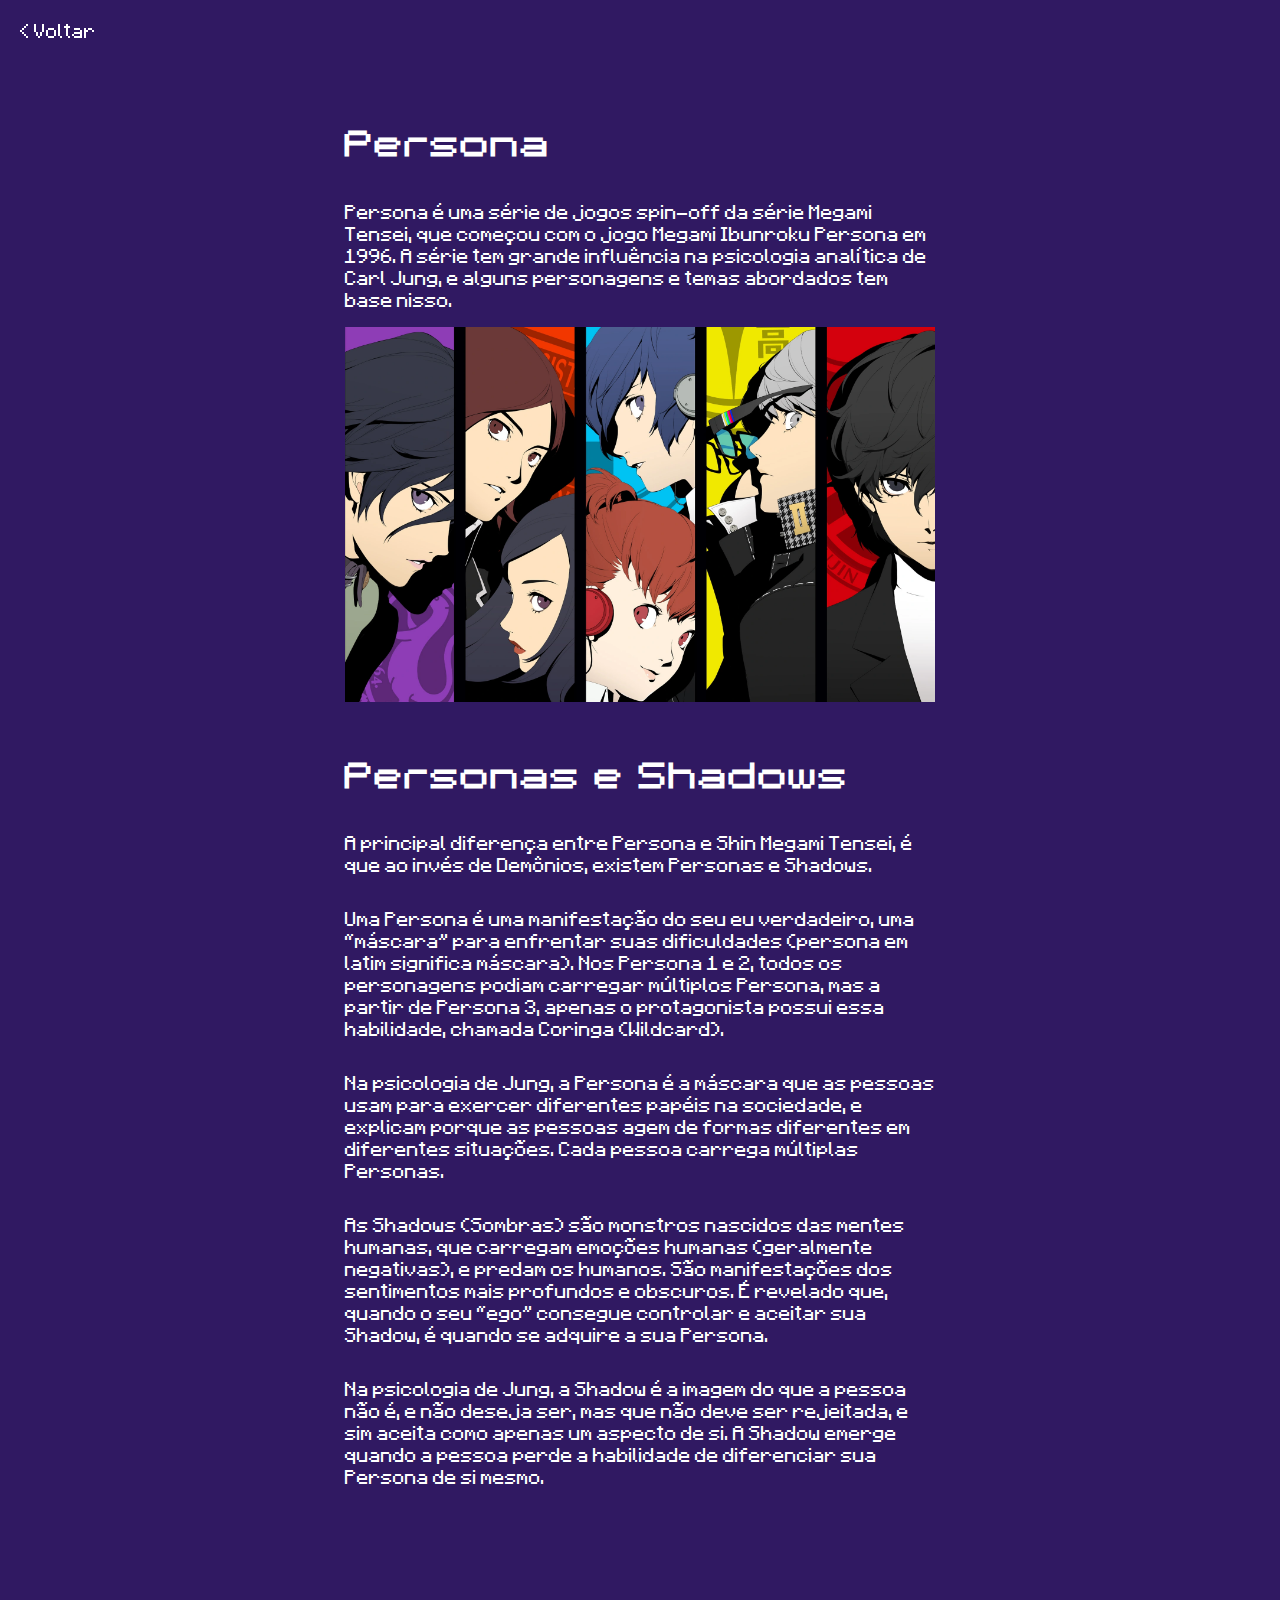
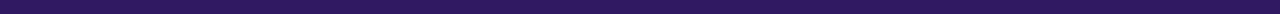
<file: site/public/persona.html>
<!DOCTYPE html>
<html lang="en">
  <head>
    <meta charset="UTF-8" />
    <meta name="viewport" content="width=device-width, initial-scale=1.0" />
    <link rel="icon" href="./assets/persona3-logo.png" />
    <link rel="stylesheet" href="css/style.css" />
    <link rel="stylesheet" href="css/persona.css" />
    <title>Persona</title>
  </head>
  <body>
    <a href="index.html" class="btnVoltar clickable">
      < Voltar
    </a>
    <div class="banner">
      <div class="text-area">
        <h1>Persona</h1>
        <p>
          Persona é uma série de jogos spin-off da série Megami Tensei, que
          começou com o jogo Megami Ibunroku Persona em 1996. A série tem grande
          influência na psicologia analítica de Carl Jung, e alguns personagens
          e temas abordados tem base nisso.
        </p>
        <img src="assets/personas.webp" alt="" />
      </div>
      <div class="text-area">
        <h1>Personas e Shadows</h1>
        <p>
          A principal diferença entre Persona e Shin Megami Tensei, é que ao
          invés de Demônios, existem Personas e Shadows.
        </p>
        <p>
          Uma Persona é uma manifestação do seu eu verdadeiro, uma “máscara”
          para enfrentar suas dificuldades (persona em latim significa máscara).
          Nos Persona 1 e 2, todos os personagens podiam carregar múltiplos
          Persona, mas a partir de Persona 3, apenas o protagonista possui essa
          habilidade, chamada Coringa (Wildcard).
        </p>
        <p>
          Na psicologia de Jung, a Persona é a máscara que as pessoas usam para
          exercer diferentes papéis na sociedade, e explicam porque as pessoas
          agem de formas diferentes em diferentes situações. Cada pessoa carrega
          múltiplas Personas.
        </p>
        <div class="slide"></div>
        <p>
          As Shadows (Sombras) são monstros nascidos das mentes humanas, que
          carregam emoções humanas (geralmente negativas), e predam os humanos.
          São manifestações dos sentimentos mais profundos e obscuros. É
          revelado que, quando o seu “ego” consegue controlar e aceitar sua
          Shadow, é quando se adquire a sua Persona.
        </p>
        <p>
          Na psicologia de Jung, a Shadow é a imagem do que a pessoa não é, e
          não deseja ser, mas que não deve ser rejeitada, e sim aceita como
          apenas um aspecto de si. A Shadow emerge quando a pessoa perde a
          habilidade de diferenciar sua Persona de si mesmo.
        </p>
        <div class="slide"></div>
      </div>
    </div>
  </body>
</html>
</file>
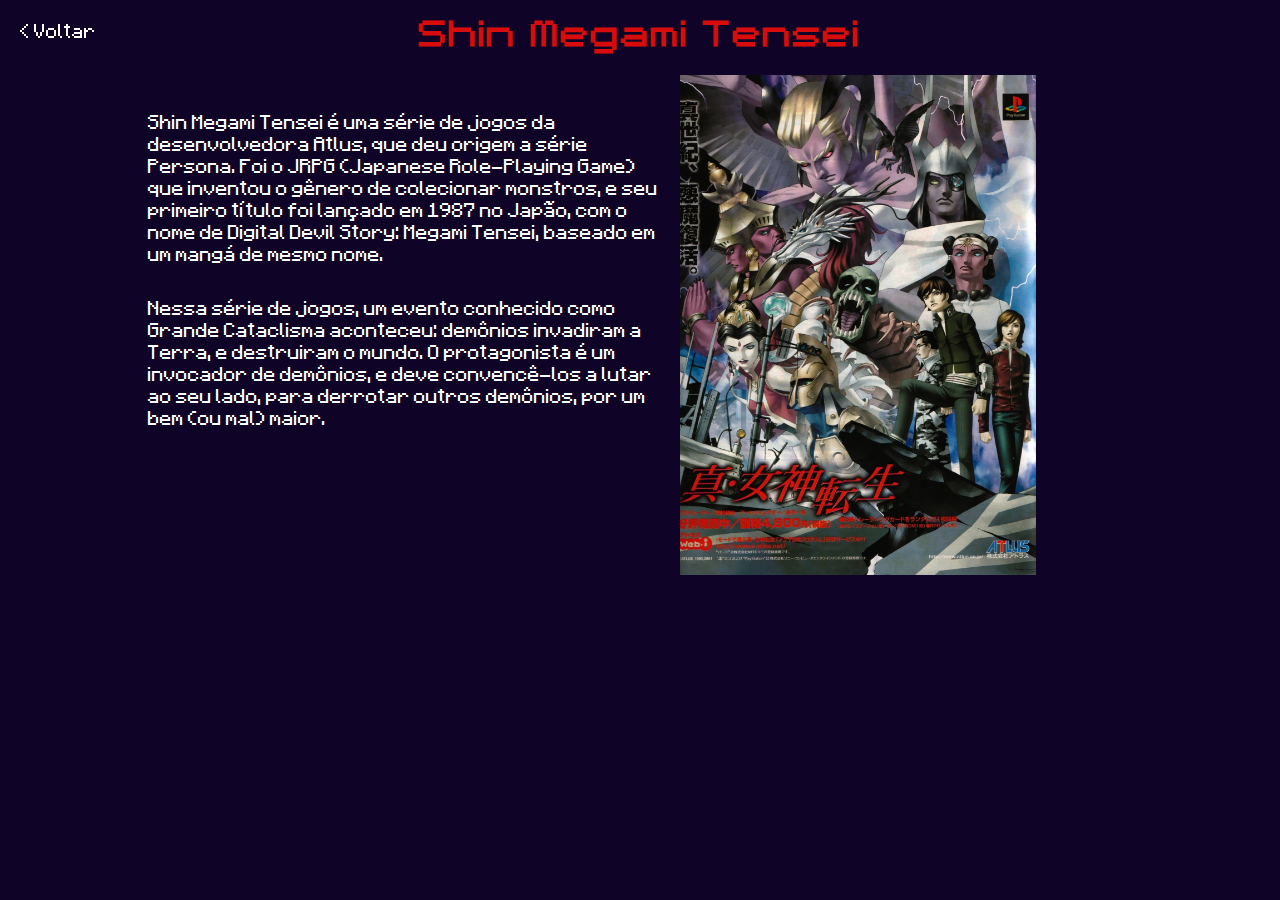
<file: site/public/smt.html>
<!DOCTYPE html>
<html lang="en">
  <head>
    <meta charset="UTF-8" />
    <meta name="viewport" content="width=device-width, initial-scale=1.0" />
    <link rel="stylesheet" href="css/style.css" />
    <link rel="stylesheet" href="css/smt.css" />
    <link rel="shortcut icon" href="assets/persona3-logo.png" type="image/x-icon">
    <title>Shin Megami Tensei</title>
  </head>
  <body>
    <a href="index.html" class="btnVoltar clickable">
      < Voltar
    </a>
    <div class="titulo">
        <h1>Shin Megami Tensei</h1>
    </div>
    <div class="container">
      <div class="text-area">
        <p>
          Shin Megami Tensei é uma série de jogos da desenvolvedora Atlus, que
          deu origem a série Persona. Foi o JRPG (Japanese Role-Playing Game)
          que inventou o gênero de colecionar monstros, e seu primeiro título
          foi lançado em 1987 no Japão, com o nome de Digital Devil Story:
          Megami Tensei, baseado em um mangá de mesmo nome.
        </p>
        <p>
          Nessa série de jogos, um evento conhecido como Grande Cataclisma
          aconteceu: demônios invadiram a Terra, e destruiram o mundo. O
          protagonista é um invocador de demônios, e deve convencê-los a lutar
          ao seu lado, para derrotar outros demônios, por um bem (ou mal) maior.
        </p>
      </div>
      <img src="assets/Shin_Megami_Tensei_1_Official_Poster.webp" alt="" />
    </div>
  </body>
</html>
</file>
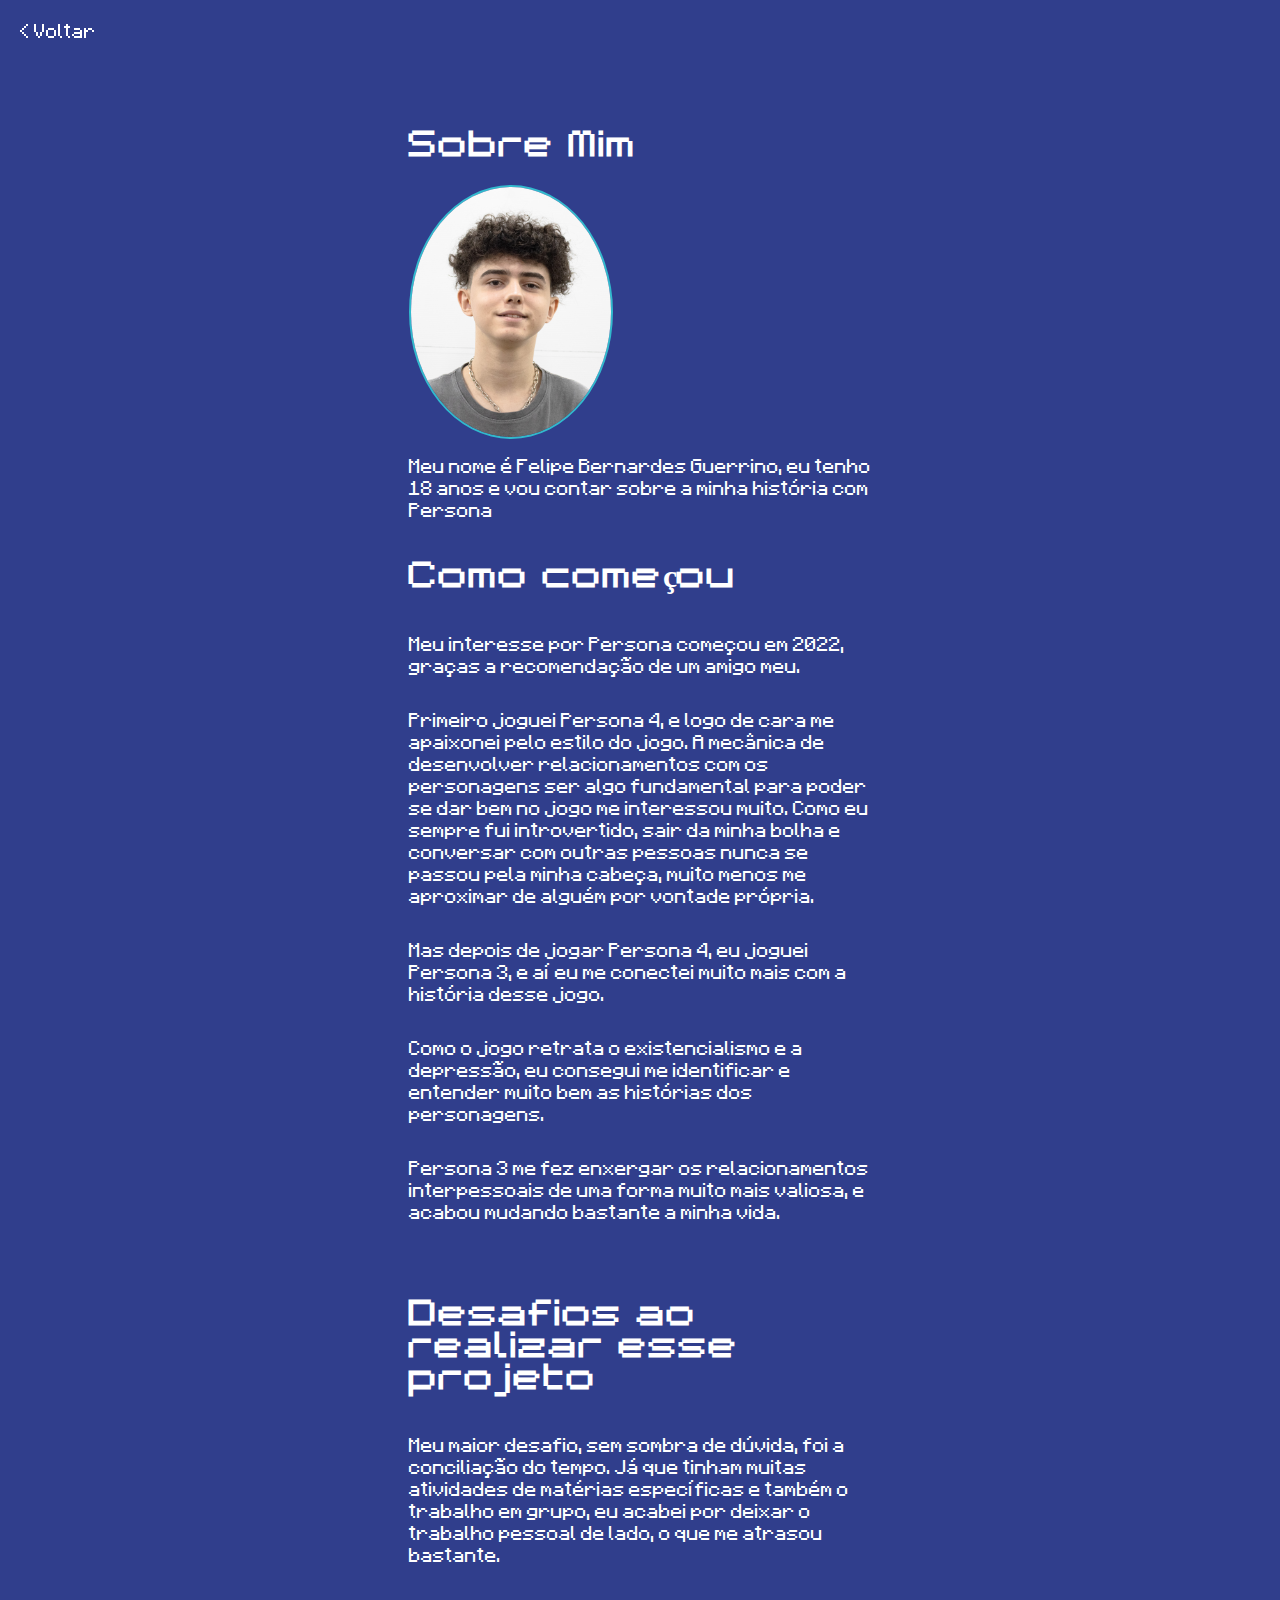
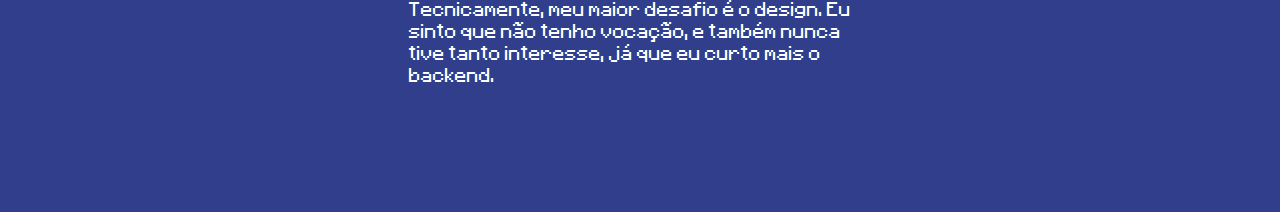
<file: site/public/sobre.html>
<!DOCTYPE html>
<html lang="en">
  <head>
    <meta charset="UTF-8" />
    <meta name="viewport" content="width=device-width, initial-scale=1.0" />
    <link rel="icon" href="assets/persona3-logo.png" />
    <link rel="stylesheet" href="css/style.css" />
    <link rel="stylesheet" href="css/sobre.css" />
    <title>Sobre Mim</title>
  </head>
  <body>
    <a href="index.html" class="btnVoltar clickable"> < Voltar </a>
    <div class="container">
      <div class="banner">
        <div class="text-area">
          <h1>Sobre Mim</h1>
          <img src="assets/foto-totus.png" alt="" />
          <p>
            Meu nome é Felipe Bernardes Guerrino, eu tenho 18 anos e vou contar
            sobre a minha história com Persona
          </p>
          <h1>Como começou</h1>
          <p>
            Meu interesse por Persona começou em 2022, graças a recomendação de
            um amigo meu.
          </p>
          <p>
            Primeiro joguei Persona 4, e logo de cara me apaixonei pelo estilo
            do jogo. A mecânica de desenvolver relacionamentos com os
            personagens ser algo fundamental para poder se dar bem no jogo me
            interessou muito. Como eu sempre fui introvertido, sair da minha
            bolha e conversar com outras pessoas nunca se passou pela minha
            cabeça, muito menos me aproximar de alguém por vontade própria.
          </p>
          <p>
            Mas depois de jogar Persona 4, eu joguei Persona 3, e aí eu me
            conectei muito mais com a história desse jogo.
          </p>
          <p>
            Como o jogo retrata o existencialismo e a depressão, eu consegui me
            identificar e entender muito bem as histórias dos personagens.
          </p>
          <p>
            Persona 3 me fez enxergar os relacionamentos interpessoais de uma
            forma muito mais valiosa, e acabou mudando bastante a minha vida.
          </p>
        </div>
        <div class="text-area">
          <h1>Desafios ao realizar esse projeto</h1>
          <p>
            Meu maior desafio, sem sombra de dúvida, foi a conciliação do tempo.
            Já que tinham muitas atividades de matérias específicas e também o
            trabalho em grupo, eu acabei por deixar o trabalho pessoal de lado,
            o que me atrasou bastante.
          </p>
          <p>
            Tecnicamente, meu maior desafio é o design. Eu sinto que não tenho
            vocação, e também nunca tive tanto interesse, já que eu curto mais o
            backend.
          </p>
        </div>
      </div>
    </div>
  </body>
</html>
</file>
<file: site/public/css/style.css>
@import url('https://fonts.googleapis.com/css2?family=Barlow:ital,wght@0,100;0,200;0,300;0,400;0,500;0,600;0,700;0,800;0,900;1,100;1,200;1,300;1,400;1,500;1,600;1,700;1,800;1,900&display=swap');

@font-face {
  font-family: 'bitmap';
  src: url(../fonts/BMSPA___.TTF);
}

@font-face {
  font-family: 'pixel';
  src: url(../fonts/Minecraftia-Regular.ttf);
}

body {
  margin: 0;
  padding: 0;
  font-family: 'pixel';
  background-color: #303E8C;
}

.btnVoltar {
  position: fixed;
  top: 20px;
  left: 20px;
  text-decoration: none;
}

.container {
  width: 80%;
  margin: auto;
  display: flex;
}

.header {
  background-color: #D5E7F2;
  font-family: 'bitmap';
}

.header .container {
  justify-content: space-between;
}

.header a {
  text-decoration: none;
  color: #3F61A6;
}

h1, h2, h3 {
  font-family: 'bitmap';
}

.navbar {
  width: 300px;
  display: flex;
  align-items: center;
  justify-content: space-between;
  list-style: none;
  color: #3F61A6;
}


.logo {
  height: 100px;
  background-repeat: no-repeat;
}


.text-area {
  display: flex;
  color: #fff;
  width: 50%;
  justify-content: center;
  margin: 20px;
  flex-direction: column;
}

/* BANNER */

.banner {
  display: flex;
  flex-direction: column;
  margin: 50px;
  align-items: center;
  align-self: center;
  padding: 40px 0;  
  background-size: cover;
}

.banner .container {
  background-color: #D5E7F2;
  height: 400px;
  font-size: 36px;
  justify-content: center;
  align-items: center;
  width: 50%;
  border-radius: 5px;
}

#persona3-logo-banner {
  width: 40%;
}

#makoto-faceless {
  height: 400px;
}

/* missao visao valores */

.social {
  background-color: #e5e5e5;
  display: flex;
}

.social .container{
  justify-content: center;
}

.box img {
  width: 170px;
}

.social .container .boxes {
  display: flex;
}

.social p {
  text-align: center;
}

.box {
  margin: 10px;
  display: flex;
  flex-direction: column;
  align-items: center;
}

/* FOOTER */

.footer {
  background-color: #32b9cd;
  height: 150px;
  color: #fff;
  display: flex;
  font-size: 15px;
}

.footer .container {
  justify-content: center;
  text-align: center;
}

.footer .container .version {
  font-size: 12px;
}


/* LOGIN */

.banner .container .card {
  background-color: #e5e5e5;
  height: fit-content;
  width: 400px;
  display: flex;
  flex-direction: column;
  color: palevioletred;
  align-items: center;
  border-radius: 4px;
}

.card {
  display: flex;
  justify-content: space-around;
}

.card h2 {
  font-size: 30px;
}

.card h4 {
  font-size: 16px;
}

.banner #div_erros_login {
  margin-top: 15px;
}

button {
  cursor: pointer;
}

/* FORMULARIO */

.alerta_erro{
  display: flex;
  justify-content: flex-end;
}

.card_erro {
  display: none;
  background-color: #fff;
  color: black;
  width: 230px;
  position: fixed;
  border-radius: 4px;
  border: #e6005a 3px solid;
  padding: 10px;
  margin-right: 10%;
}

.card_erro #mensagem_erro{
  font-weight: 500;
  font-size: 20px;
}

.formulario .tipo_campo {
  font-size: 20px;
  font-weight: 600 !important;
}

.formulario {
  display: flex;
  flex-direction: column;
}

input {
  margin-bottom: 10px;
  border-style: none;
  padding: 10px;
  text-align: center;
  border-radius: 10px;
}

.btn {
  font-family: "Barlow", sans-serif;
  border: 0;
  border-radius: 5px;
  font-weight: 600;
  font-size: 18px;
  padding: 10px 15px;
  color: white;
  background-color: #e6005a;
  width: 120px;
  align-self: center;
  margin-top: 5px;
}

.loading-div {
  width: 50px;
  margin: auto;
  display: none;
}

.loading-div img {
  height: 50px;
  width: 50px;
}

/* PAGINA DOS GRÁFICOS */

.janela {
  display: flex;
  width: 100vw;
}

.header-left a {
  text-decoration: none;
  color: white;
}

.header-left {
  position: fixed;
  top: 0;
  left: 0;
  z-index: 999;
  height: 100vh;
  width: 20%;
  display: flex;
  flex-direction: column;
  justify-content: space-evenly;
  align-items: center;
  border-right: 3px solid #32b9cd;
  background-color: #212124;
  /* border: 3px solid pink; */
}

.dash-right {
  display: flex;
  width: 80%;
  height: fit-content;
  background-color: #161618;
  position: relative;
  top: 0;
  left: 25%;
}

.header-left h1 {
  color: #32b9cd;
}

.hello {
  width: 100%;
  display: flex;
  justify-content: center;
}

.hello h3 {
  color: #3F61A6;
  font-weight: 300;
  font-size: 1.2rem;
}

.hello h3 span {
  font-weight: 800;
}

.btn-nav {
  width: 40%;
  color: white;
  background-color: #e6005a;
  border-radius: 5px;
  text-align: center;
  padding: 2% 5%;
}

.btn-nav-white {
  width: 40%;
  background-color: white;
  border: 3px solid #e6005a;
  border-radius: 5px;
  text-align: center;
  padding: 2% 5%;
}

.btn-nav-white h3 {
  color: #e6005a;
  padding: 0;
  margin: 0;
}

.btn-nav h3,
.btn-logout h3 {
  margin: 0;
  padding: 0;
}

.btn-logout {
  margin: 0;
  padding: 0;
  width: 20%;
  background-color: #32b9cd;
  color: white;
  border-radius: 10px;
  text-align: center;
  padding: 10px 15px;
  margin-bottom: 100px;
  cursor: pointer;
}

/* pagina extra - simulador */
.simulador {
  color: white;

}

.simulador .container {
  flex-direction: column
}


:root {
  --tamanho-header: 80px;
  --tamanho-banner: calc(100vh - var(--tamanho-header) - var(--tamanho-footer) - 2px);
  --tamanho-simulador: calc(100vh - var(--tamanho-header) - var(--tamanho-footer) - 2px);
  --tamanho-login: calc(100vh - var(--tamanho-header) - var(--tamanho-footer) - 2px);
  --tamanho-footer: 65px;
}

.modal h1 {
  color: #fff;
}

.header h3:hover, a:hover {
  color: #fff;
  cursor: pointer;
  text-decoration: underline;
}

.clickable {
  color: #fff;
}

.clickable:hover {
  color: #32b9cd;
  text-decoration: underline;
  cursor: pointer;
}
</file>
<file: site/public/css/persona.css>
body {
    background-color: #301962;
}
</file>
<file: site/public/css/smt.css>
body {
    background-color: #0F0428
}

h1 {
    color: #D70C0B;
    display: flex;
    align-items: center;
}

img {
    height: 500px;
}

.text-area {
    justify-content: flex-start;
}

.titulo {
    display: flex;
    align-items: center;
    justify-content: center;
}
</file>
<file: site/public/css/sobre.css>
img {
    border-radius: 100%;
    border: solid 2px;
    border-color: #32b9cd;
    width: 200px;

}
</file>
